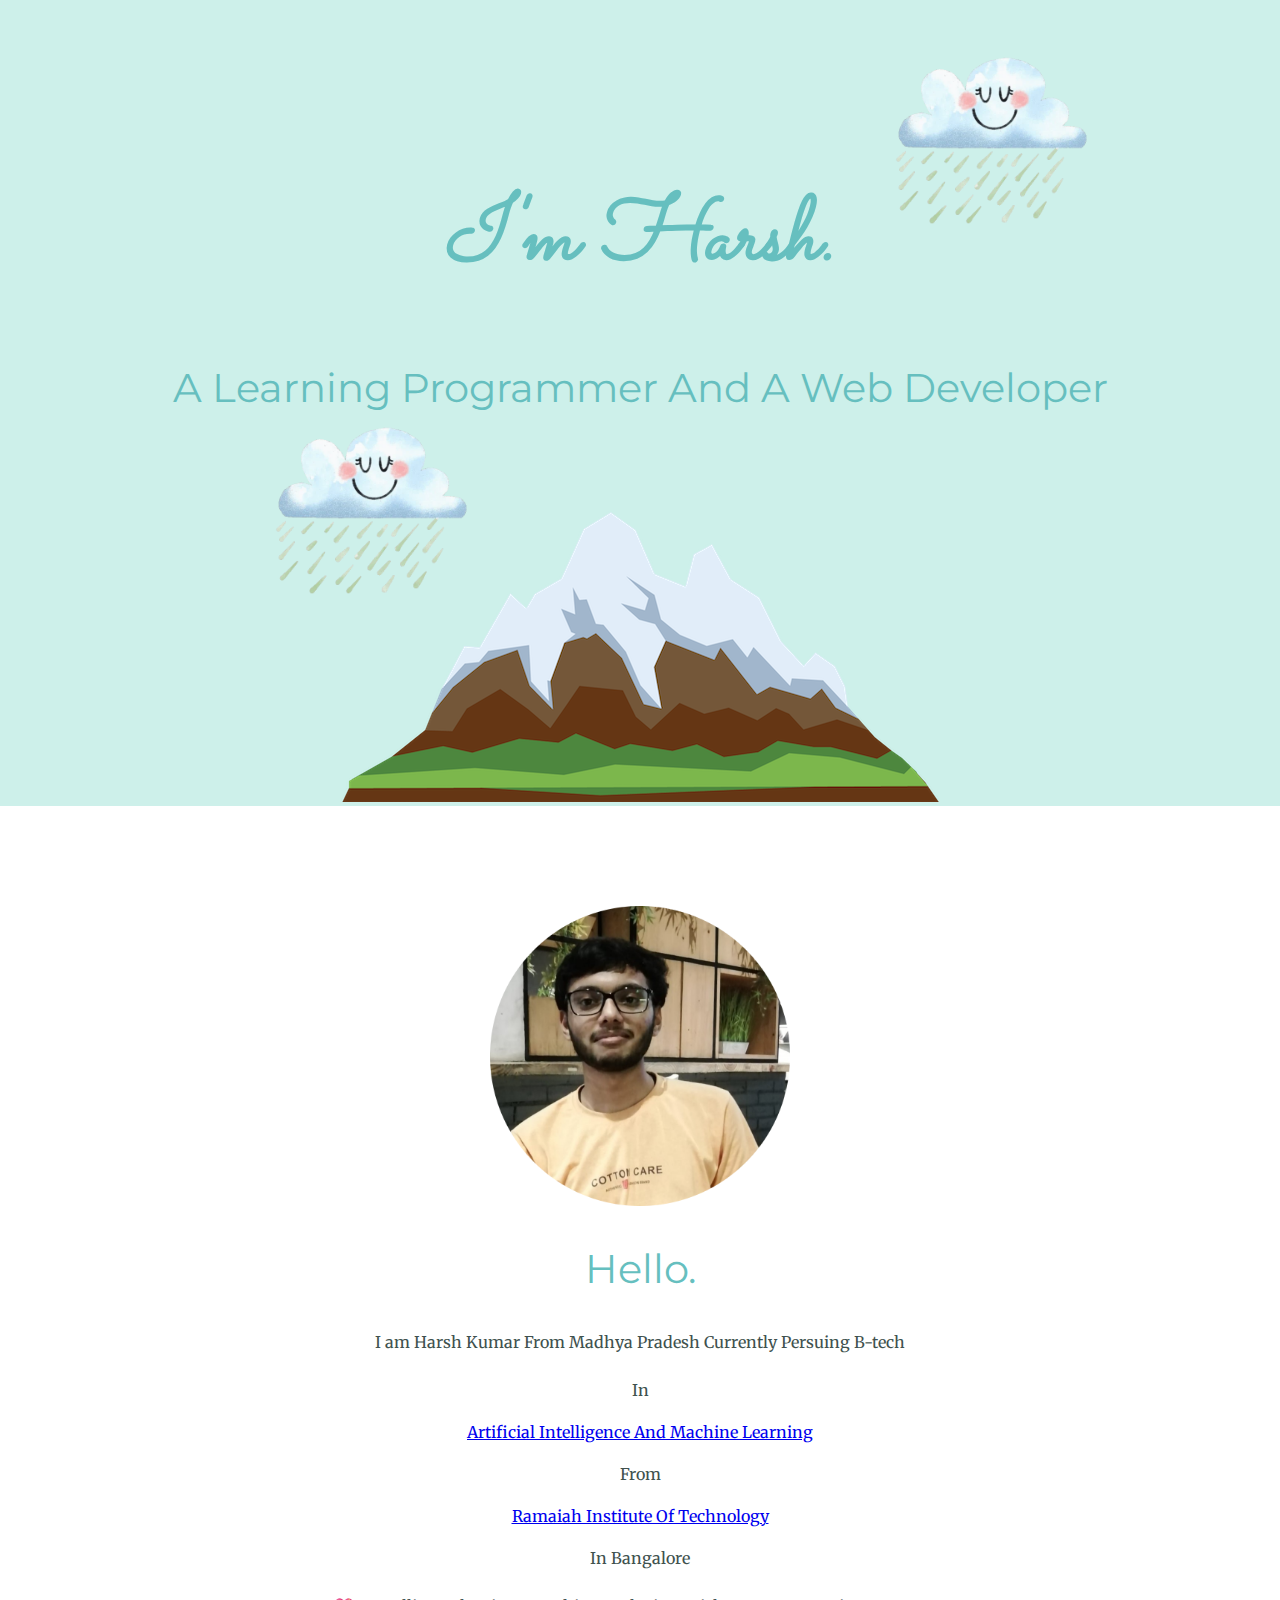
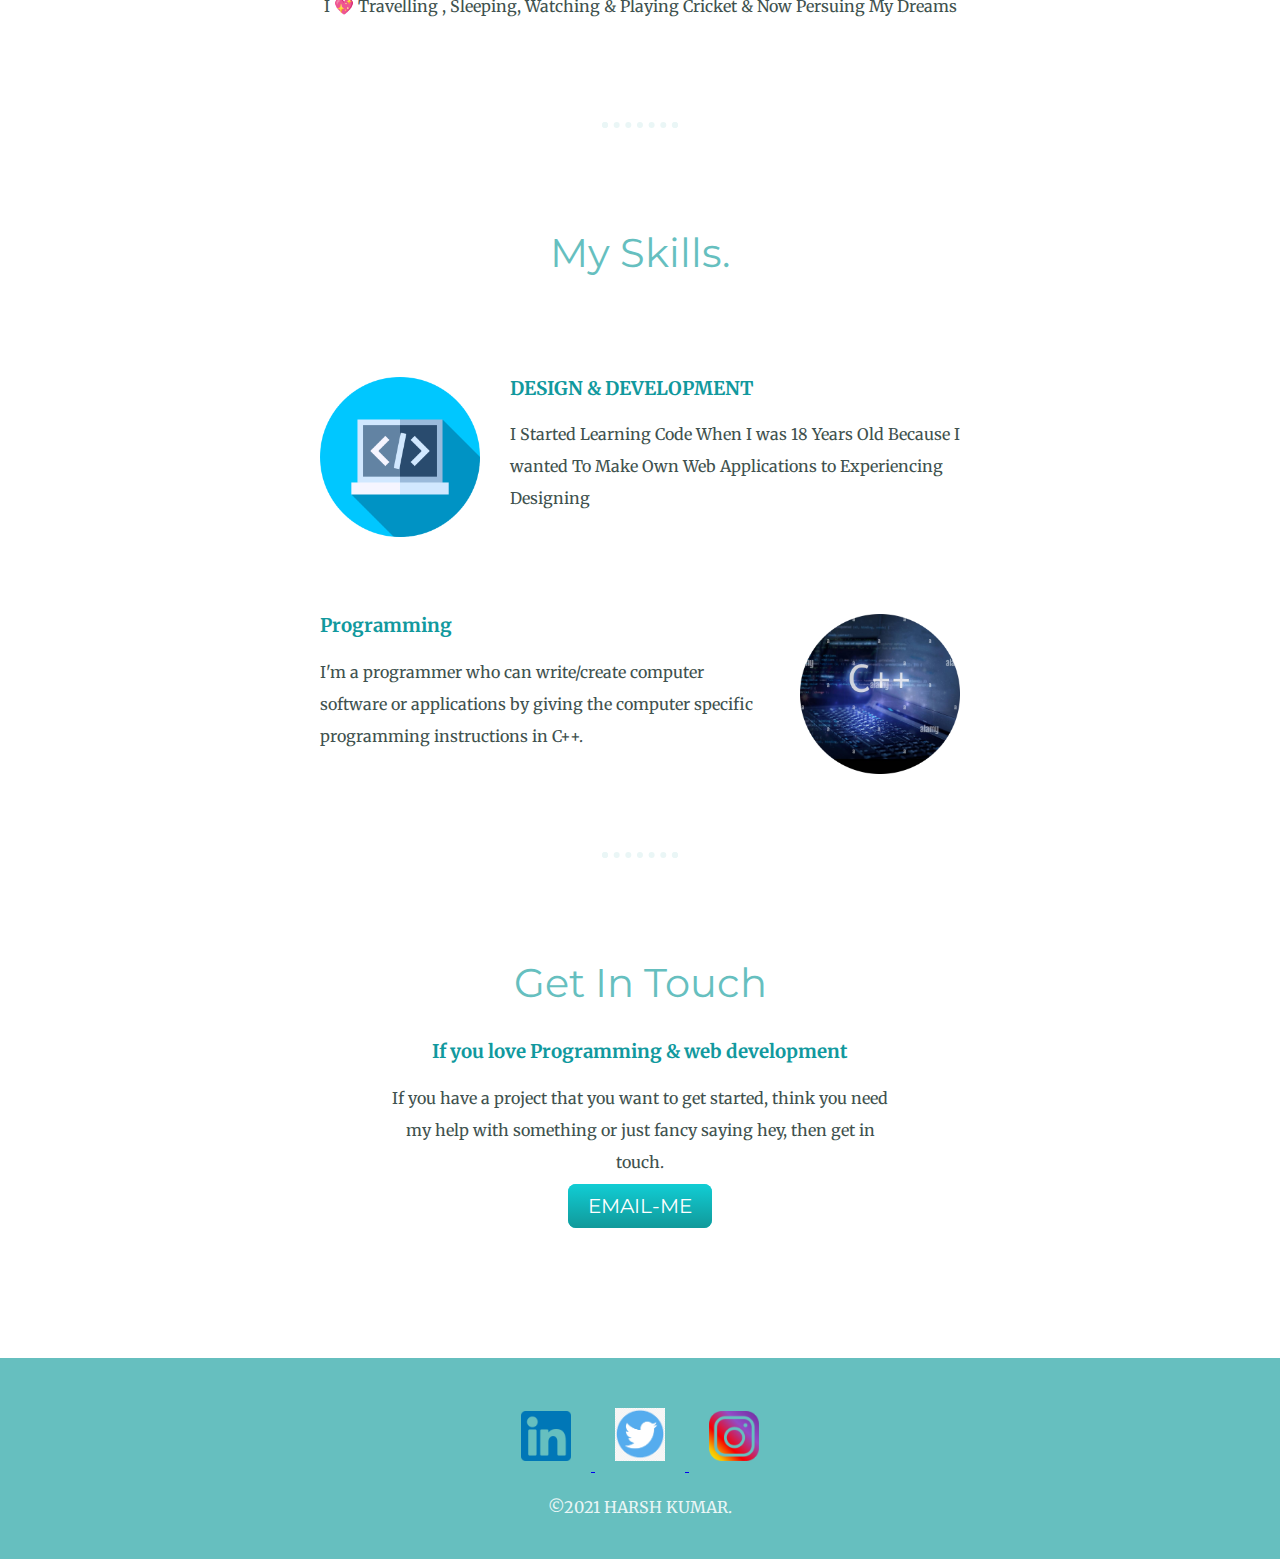
<file: index.html>
<!DOCTYPE html>
<html lang="en">

<head>
  <meta charset="UTF-8">
  <meta http-equiv="X-UA-Compatible" content="IE=edge">
  <meta name="viewport" content="width=device-width, initial-scale=1.0">
  <title>HARSH KUMAR</title>
  <link rel="stylesheet" href="styles.css">
  <link rel="icon" href="images/favicon.ico">
</head>
<link rel="preconnect" href="https://fonts.googleapis.com">
<link rel="preconnect" href="https://fonts.gstatic.com" crossorigin>
<link href="https://fonts.googleapis.com/css2?family=Merriweather&family=Montserrat&family=Sacramento&display=swap"
  rel="stylesheet">

<body>
  <div class="topcontainer">
    <img class="topcloud" src="cloud.webp" alt="cloud-img">
    <h1><em>I'm Harsh.</em></h1>
    <h2>A Learning Programmer And A Web Developer</h2>
    <img class="bottomcloud" src="cloud.webp" alt="cloud-img">
    <img src="images/mountain.png" alt="mountain-img">
  </div>
  <div class="middle-container">
    <div class="profile">
      <img class="abc" src="Harsh 1-modified.png" alt="HARSH KUMAR">
      <h2>Hello.</h2>
      <p>I am Harsh Kumar From Madhya Pradesh Currently Persuing B-tech   </p>
      <p>In</p>
      <a href="https://builtin.com/artificial-intelligence" target="blank">Artificial Intelligence And Machine Learning</a>
      <p>From</p>
      <a href="http://www.msrit.edu/" target="blank" >Ramaiah Institute Of Technology</a>
      <p>In Bangalore</p>
       <p> I 💖 Travelling , Sleeping, Watching & Playing Cricket & Now Persuing My Dreams</p>
    </div>
    <hr>
    <div class="skills">
      <h2>My Skills.</h2> 
      <div class="skill-row">
        <img class="web" src="programming.png" alt="WEB DEVELOPMENT">
        <h3>DESIGN & DEVELOPMENT</h3>
        <p>I Started Learning Code When I was 18 Years Old Because I wanted To Make Own Web Applications to Experiencing Designing</p>
      </div>
      <div class="skill-row">
        <img class="ai" src="c++-modified.png" alt="">
        <h3>Programming</h3>
        <p>I'm a programmer who can write/create computer software or applications by giving the computer specific programming instructions in C++. </p>
      </div>
    </div>
    <hr>
    <div class="contact-me">
      <h2>Get In Touch</h2>
      <h3>If you love Programming & web development</h3>
      <p>If you have a project that you want to get started, think you need my help with something or just fancy saying hey, then get in touch.</p>
      <a class="btn" href="mailto:kumarharsh1801@email.com">EMAIL-ME</a>
    </div>
  </div>
<br><br>

  <div class="bottom-container">
    <a class="footer-link" href="https://www.linkedin.com/in/harsh-kumar-37a983233"> <img class="b" src="linkdin.png" width="50px" alt=""  class="socialcontact-img"> </a>
    <a class="footer-link" href="https://twitter.com/kumarharsh1801">  <img  class="b" src="twitter.png"  width="50px"   alt="" class="socialcontact-img"> </a>
    <a class="footer-link" href="https://instagram.com/harshkumar1801"> <img class="b" src="instagram.png" width="50px" alt="" class="socialcontact-img">   </a>
    <p class="bottom">©2021 HARSH KUMAR.</p>
  </div>

</body>

</html>
</file>
<file: styles.css>
body {
    margin: 0px;
    text-align: center;
    font-family: Arial, Helvetica, sans-serif;
    font-family: 'Merriweather', serif;
    color: #40514E;
}

h1 {
    margin: 50px auto 0 auto;
    /* width: 10%; */
    /* ash1 is a block dispaly so it take the whole line but didnot change the height and widthas we enter the width it atomatically goes to left hand side from center as we get it into center by text align to center 
    
    so if we wnat to  increase the width or height use margin 0px auto 0px auto it take the element imto center*/
    /* margin: 0 auto 0 auto; */
    /* margin: 0 auto 0 auto; */
    font-family: 'Sacramento', cursive;
    /* 1em=16px we wnt 90px 90/16=5.625 and 16px=100% */
    font-size: 5.625rem;
    color: #66bfbf;
    line-height: 2;
}

h2 {
    font-family: 'Montserrat', sans-serif;
    font-size: 2.5rem;
    /* 1em=16px we wnt 40 px 40/16=2.5rem 16px=100% */
    color: #66bfbf;
    font-weight: normal;
}

h3 {
    color: #11999E;
}

.topcontainer {
    background-color: #CDF0EA;
    border: solid 100px black;
    /* padding: 20px; */
    /* width: 200px; */
    border: 20px;
    /* height: 200px; */
    position: relative;
    padding-top: 100px;



}


.bottomcloud {
    width: 200px;
    height: auto;
    position: absolute;

    left: 270px;
    top: 420px;
}

.topcloud {
    width: 200px;
    height: auto;
    position: absolute;
    right: 190px;
    top: 50px;
}

.abc {
    height: auto;
    width: 300px;

}

.web {
    height: auto;
    width: 300px;
}

.ai {
    height: auto;
    width: 300px;
}

.skill-row {
    /*************THE MOST IMPORTSNT MARGIN AND WIDTH*********  */
    width: 50%;
    margin: 100px auto 100px auto;
    text-align: left;
    /* line-height: 2; */

}

P {
    line-height: 2;
}

.web {
    width: 25%;
    float: left;
    margin-right: 30px
}

.ai {
    width: 25%;
    float: right;
    margin-left: 30px;
}
hr{
border: dotted #EAF6F6 6px ;
border-bottom: none;
width: 5%;
margin: 100px auto 100px auto;
}


  .bottom{
      color: #eaf6f6;
  }



.contact-me{
    width: 40%;
    margin: 40px auto 60px;
}

.btn {
    background: #11cdd4;
    background-image: -webkit-linear-gradient(top, #11cdd4, #11999a);
    background-image: -moz-linear-gradient(top, #11cdd4, #11999a);
    background-image: -ms-linear-gradient(top, #11cdd4, #11999a);
    background-image: -o-linear-gradient(top, #11cdd4, #11999a);
    background-image: linear-gradient(to bottom, #11cdd4, #11999a);
    -webkit-border-radius: 8;
    -moz-border-radius: 8;
    border-radius: 8px;
    font-family:'Montserrat', sans-serif;
    color: #ffffff;
    font-size: 20px;
    padding: 10px 20px 10px 20px;
    text-decoration: none;
  }
  
  .btn:hover {
    background: #30e3cb;
    background-image: -webkit-linear-gradient(top, #30e3cb, #2bc4ad);
    background-image: -moz-linear-gradient(top, #30e3cb, #2bc4ad);
    background-image: -ms-linear-gradient(top, #30e3cb, #2bc4ad);
    background-image: -o-linear-gradient(top, #30e3cb, #2bc4ad);
    background-image: linear-gradient(to bottom, #30e3cb, #2bc4ad);
    text-decoration: none;
  }
  .middle-container{
      margin:100px 0;
  }
  .bottom-container{
      background-color:#66bfbf ;
      padding: 40px 0 20px;
  }
.b{
    margin: 10px 20px;
}
</file>
